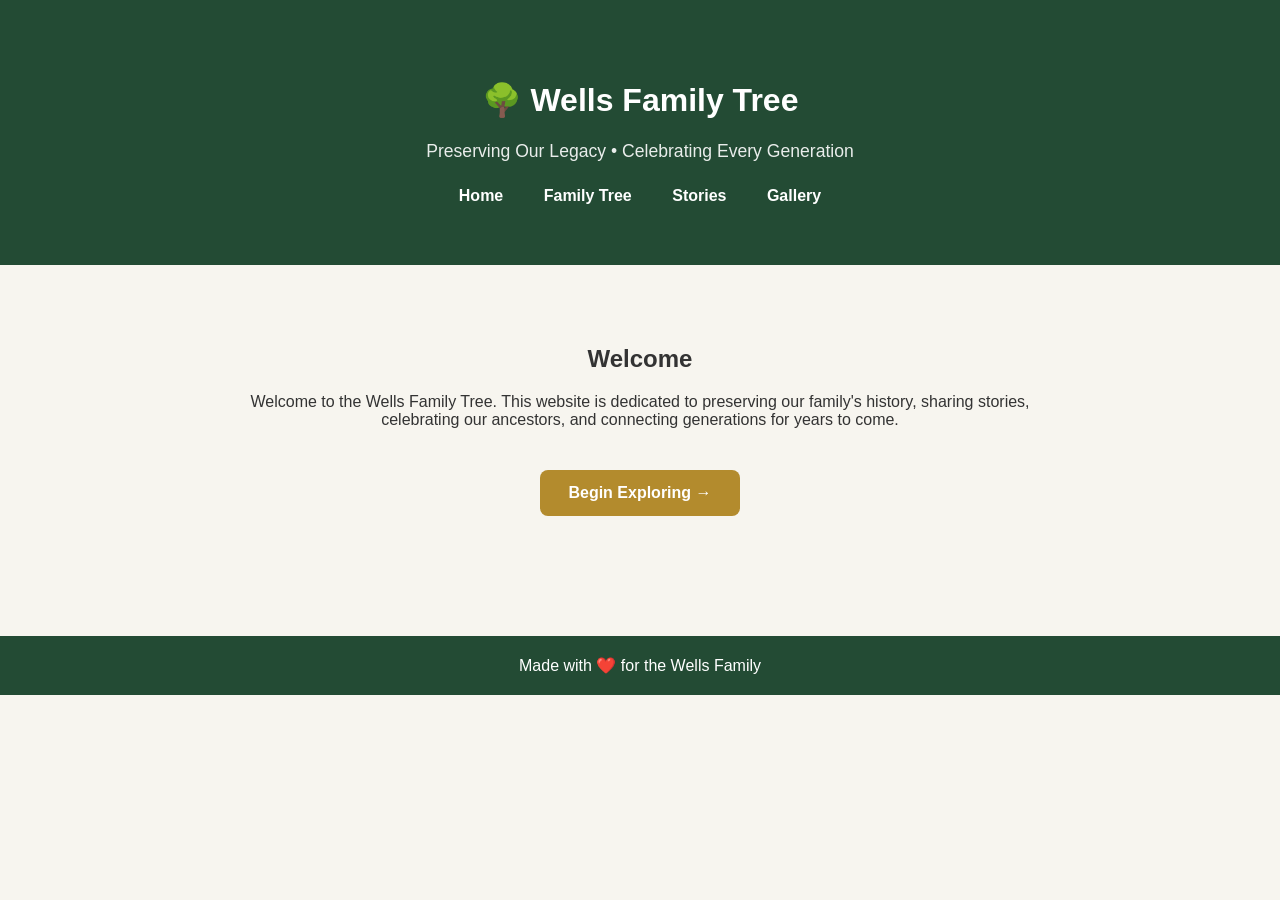
<file: index.html>
<!DOCTYPE html>
<html lang="en">
<head>
  <meta charset="UTF-8">
  <meta name="viewport" content="width=device-width, initial-scale=1.0">
  <title>Wells Family Tree</title>
  <link rel="stylesheet" href="style.css">
</head>

<body>

<header class="hero">
  <h1>🌳 Wells Family Tree</h1>

  <p class="tagline">
    Preserving Our Legacy • Celebrating Every Generation
  </p>

  <nav>
    <a href="index.html">Home</a>
    <a href="tree.html">Family Tree</a>
    <a href="stories.html">Stories</a>
    <a href="gallery.html">Gallery</a>
  </nav>

</header>

<section class="welcome">

<h2>Welcome</h2>

<p>

Welcome to the Wells Family Tree.

This website is dedicated to preserving our family's history,
sharing stories, celebrating our ancestors,
and connecting generations for years to come.

</p>

<a class="button" href="tree.html">

Begin Exploring →

</a>

</section>

<footer>

Made with ❤️ for the Wells Family

</footer>

</body>
</html>
</file>
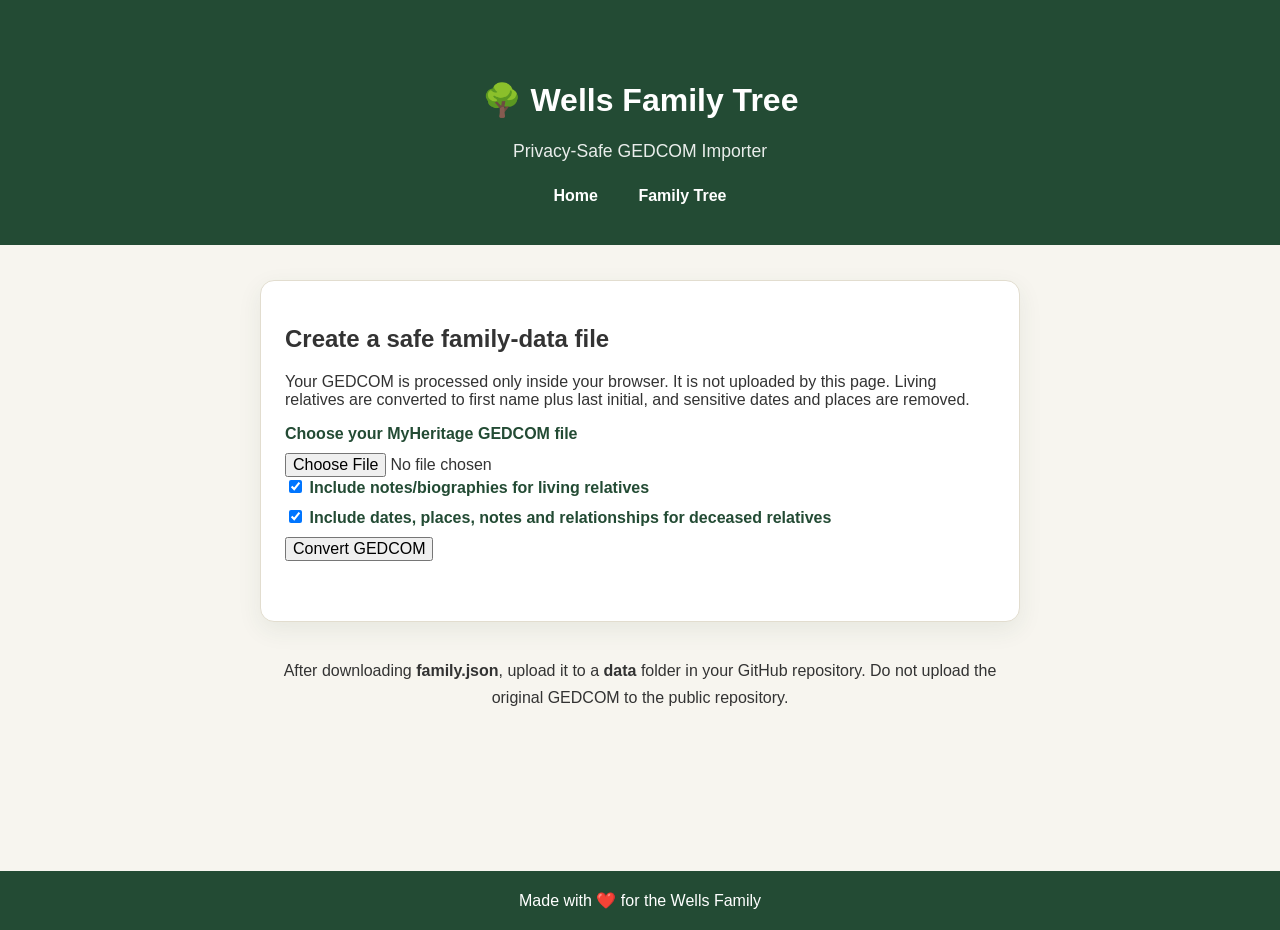
<file: import.html>
<!DOCTYPE html>
<html lang="en">
<head>
  <meta charset="UTF-8">
  <meta name="viewport" content="width=device-width, initial-scale=1.0">
  <meta name="robots" content="noindex,nofollow">
  <title>GEDCOM Importer | Wells Family Tree</title>
  <link rel="stylesheet" href="style.css">
</head>
<body>

<header class="hero tree-hero">
  <h1>🌳 Wells Family Tree</h1>
  <p class="tagline">Privacy-Safe GEDCOM Importer</p>
  <nav>
    <a href="index.html">Home</a>
    <a href="tree.html">Family Tree</a>
  </nav>
</header>

<main class="tree-page">
  <section class="tree-tools importer-panel">
    <h2>Create a safe family-data file</h2>

    <p>
      Your GEDCOM is processed only inside your browser. It is not uploaded
      by this page. Living relatives are converted to first name plus last
      initial, and sensitive dates and places are removed.
    </p>

    <label for="gedcomFile">Choose your MyHeritage GEDCOM file</label>
    <input id="gedcomFile" type="file" accept=".ged,.gedcom,text/plain">

    <div class="import-options">
      <label>
        <input id="includeLivingNotes" type="checkbox" checked>
        Include notes/biographies for living relatives
      </label>

      <label>
        <input id="includeDeceasedDetails" type="checkbox" checked>
        Include dates, places, notes and relationships for deceased relatives
      </label>
    </div>

    <button id="convertButton" type="button">Convert GEDCOM</button>

    <p id="importStatus" class="search-message" aria-live="polite"></p>

    <div id="importSummary" class="profile-connections" hidden></div>

    <button id="downloadButton" type="button" class="secondary-button" hidden>
      Download family.json
    </button>
  </section>

  <section class="tree-introduction">
    <p>
      After downloading <strong>family.json</strong>, upload it to a
      <strong>data</strong> folder in your GitHub repository. Do not upload
      the original GEDCOM to the public repository.
    </p>
  </section>
</main>

<footer>
  Made with ❤️ for the Wells Family
</footer>

<script src="scripts/gedcom-importer.js"></script>
</body>
</html>
</file>
<file: style.css>
body{
font-family:Arial,Helvetica,sans-serif;
margin:0;
background:#f7f5ef;
color:#333;
}

.hero{
background:#234b34;
color:white;
text-align:center;
padding:60px 20px;
}

.tagline{
font-size:1.1rem;
opacity:.9;
}

nav{
margin-top:25px;
}

nav a{
color:white;
text-decoration:none;
margin:0 18px;
font-weight:bold;
}

.welcome{
max-width:900px;
margin:auto;
padding:60px 25px;
text-align:center;
}

.button{
display:inline-block;
background:#b38b2d;
color:white;
padding:14px 28px;
text-decoration:none;
border-radius:8px;
font-weight:bold;
margin-top:25px;
}

footer{
background:#234b34;
color:white;
text-align:center;
padding:20px;
margin-top:60px;
}
/* Family Tree Page */

* {
  box-sizing: border-box;
}

button,
input {
  font: inherit;
}

.tree-hero {
  padding-bottom: 40px;
}

.tree-page {
  width: min(1180px, 94%);
  margin: 0 auto;
  padding: 35px 0 70px;
}

.tree-introduction {
  max-width: 760px;
  margin: 0 auto 30px;
  text-align: center;
  line-height: 1.7;
}

.tree-tools {
  max-width: 760px;
  margin: 0 auto 35px;
  padding: 24px;
  background: white;
  border: 1px solid #e2ddcf;
  border-radius: 14px;
  box-shadow: 0 8px 25px rgba(35, 75, 52, 0.08);
}

.tree-tools label {
  display: block;
  margin-bottom: 10px;
  color: #234b34;
  font-weight: bold;
}

.search-row {
  display: flex;
  gap: 10px;
}

.search-row input {
  flex: 1;
  min-width: 0;
  padding: 13px 14px;
  border: 1px solid #aaa;
  border-radius: 8px;
}

.search-row input:focus {
  outline: 3px solid rgba(179, 139, 45, 0.25);
  border-color: #b38b2d;
}

.search-row button,
.secondary-button {
  border: 0;
  border-radius: 8px;
  padding: 12px 18px;
  cursor: pointer;
}

#searchButton {
  background: #234b34;
  color: white;
}

.secondary-button {
  background: #ece7dc;
  color: #234b34;
}

.search-message {
  min-height: 24px;
  margin: 12px 0 0;
  color: #5b5b5b;
}

.tree-panel {
  min-height: 420px;
  padding: 28px;
  overflow-x: auto;
  background: white;
  border: 1px solid #e2ddcf;
  border-radius: 16px;
  box-shadow: 0 8px 30px rgba(35, 75, 52, 0.09);
}

.tree-panel-heading {
  display: flex;
  align-items: center;
  justify-content: space-between;
  gap: 20px;
  margin-bottom: 30px;
}

.tree-panel-heading h2 {
  margin: 5px 0 0;
  color: #234b34;
}

.eyebrow {
  margin: 0;
  color: #9a7521;
  font-size: 0.78rem;
  font-weight: bold;
  letter-spacing: 0.12em;
  text-transform: uppercase;
}

.family-tree {
  min-width: 520px;
}

.family-tree ul {
  position: relative;
  margin: 0;
  padding-left: 35px;
  list-style: none;
}

.family-tree .tree-root {
  padding-left: 0;
}

.tree-person-item {
  position: relative;
  padding: 8px 0;
}

.tree-children {
  margin-left: 23px;
  border-left: 2px solid #d8c99f;
}

.tree-children > .tree-person-item::before {
  position: absolute;
  top: 39px;
  left: -35px;
  width: 35px;
  height: 2px;
  background: #d8c99f;
  content: "";
}

.tree-node-row {
  display: flex;
  align-items: center;
  gap: 8px;
}

.branch-toggle,
.branch-toggle-placeholder {
  width: 30px;
  height: 30px;
  flex: 0 0 30px;
}

.branch-toggle {
  border: 1px solid #c9b77d;
  border-radius: 50%;
  background: white;
  color: #234b34;
  cursor: pointer;
  font-weight: bold;
}

.branch-toggle:hover {
  background: #f3eddd;
}

.person-node {
  display: flex;
  width: min(370px, 100%);
  align-items: center;
  gap: 13px;
  padding: 10px 14px;
  text-align: left;
  border: 1px solid #ddd3b7;
  border-radius: 12px;
  background: #fffdf8;
  color: #333;
  cursor: pointer;
  transition:
    transform 0.15s ease,
    box-shadow 0.15s ease,
    border-color 0.15s ease;
}

.person-node:hover,
.person-node:focus {
  transform: translateY(-2px);
  outline: none;
  border-color: #b38b2d;
  box-shadow: 0 6px 16px rgba(35, 75, 52, 0.12);
}

.person-node.search-match {
  border: 3px solid #b38b2d;
  background: #fff5d7;
}

.tree-person-photo {
  width: 55px;
  height: 55px;
  flex: 0 0 55px;
  object-fit: cover;
  border: 3px solid white;
  border-radius: 50%;
  box-shadow: 0 0 0 2px #b38b2d;
}

.person-node-text {
  display: flex;
  flex-direction: column;
  gap: 4px;
}

.person-node-text strong {
  color: #234b34;
  font-size: 1rem;
}

.person-node-text small {
  color: #666;
}

/* Profile window */

.profile-modal[hidden] {
  display: none;
}

.profile-modal {
  position: fixed;
  z-index: 1000;
  inset: 0;
  display: grid;
  place-items: center;
  padding: 20px;
  overflow-y: auto;
  background: rgba(17, 34, 24, 0.72);
}

.profile-card {
  position: relative;
  width: min(560px, 100%);
  padding: 34px;
  background: #fffdf8;
  border-radius: 18px;
  box-shadow: 0 20px 60px rgba(0, 0, 0, 0.3);
}

.profile-close {
  position: absolute;
  top: 12px;
  right: 15px;
  width: 38px;
  height: 38px;
  border: 0;
  border-radius: 50%;
  background: #ece7dc;
  color: #234b34;
  cursor: pointer;
  font-size: 1.7rem;
  line-height: 1;
}

.profile-photo {
  display: block;
  width: 125px;
  height: 125px;
  margin: 0 auto 18px;
  object-fit: cover;
  border: 5px solid white;
  border-radius: 50%;
  box-shadow: 0 0 0 3px #b38b2d;
}

.profile-status {
  margin-bottom: 5px;
  text-align: center;
  color: #9a7521;
  font-size: 0.78rem;
  font-weight: bold;
  letter-spacing: 0.08em;
  text-transform: uppercase;
}

.profile-card h2 {
  margin: 0 0 20px;
  text-align: center;
  color: #234b34;
}

.profile-card > p {
  line-height: 1.7;
}

.profile-connections {
  margin-top: 25px;
  padding: 20px;
  background: #f2eee4;
  border-radius: 12px;
}

.profile-connections h3 {
  margin-top: 0;
  color: #234b34;
}

.modal-open {
  overflow: hidden;
}

@media (max-width: 700px) {
  nav {
    display: flex;
    flex-wrap: wrap;
    justify-content: center;
    gap: 13px 18px;
  }

  nav a {
    margin: 0;
  }

  .search-row {
    flex-direction: column;
  }

  .search-row button {
    width: 100%;
  }

  .tree-panel {
    padding: 20px 14px;
  }

  .tree-panel-heading {
    align-items: flex-start;
    flex-direction: column;
  }

  .family-tree {
    min-width: 430px;
  }

  .person-node {
    width: 290px;
  }

  .profile-card {
    padding: 30px 22px;
  }
}
/* Vertical descendant pedigree chart */

.family-tree {
  min-width: max-content;
  padding: 20px 30px 50px;
  text-align: center;
}

.family-tree ul {
  position: relative;
  display: flex;
  justify-content: center;
  gap: 30px;
  margin: 0;
  padding-top: 35px;
  padding-left: 0;
  list-style: none;
}

.family-tree .tree-root {
  align-items: flex-start;
  gap: 70px;
  padding-top: 0;
}

.family-tree li {
  position: relative;
  display: flex;
  align-items: center;
  flex-direction: column;
  padding: 35px 10px 0;
}

/* Vertical line above each descendant */

.family-tree li::before {
  position: absolute;
  top: 0;
  left: 50%;
  width: 2px;
  height: 35px;
  background: #c9b77d;
  content: "";
}

/* Horizontal sibling connection line */

.family-tree li::after {
  position: absolute;
  top: 0;
  right: 50%;
  width: 100%;
  height: 2px;
  background: #c9b77d;
  content: "";
}

.family-tree li:first-child::after {
  left: 50%;
  right: auto;
  width: 50%;
}

.family-tree li:last-child::after {
  right: 50%;
  width: 50%;
}

.family-tree li:only-child::after {
  display: none;
}

/* Remove connector above first generation */

.family-tree .tree-root > li {
  padding-top: 0;
}

.family-tree .tree-root > li::before,
.family-tree .tree-root > li::after {
  display: none;
}

/* Line descending from parent card */

.family-tree .tree-person-item > .tree-children::before {
  position: absolute;
  top: 0;
  left: 50%;
  width: 2px;
  height: 35px;
  background: #c9b77d;
  content: "";
}

.tree-node-row {
  position: relative;
  z-index: 2;
  display: flex;
  align-items: center;
  flex-direction: column;
  gap: 8px;
}

.person-node {
  display: flex;
  width: 220px;
  min-height: 88px;
  align-items: center;
  justify-content: flex-start;
  gap: 12px;
  padding: 12px;
  text-align: left;
  border: 2px solid #d8c99f;
  border-radius: 14px;
  background: #fffdf8;
}

.tree-person-photo {
  width: 56px;
  height: 56px;
  flex: 0 0 56px;
}

.branch-toggle {
  position: absolute;
  right: -12px;
  bottom: -14px;
  z-index: 4;
}

.branch-toggle-placeholder {
  display: none;
}

/* Override the previous indented-tree styling */

.tree-children {
  margin-left: 0;
  border-left: 0;
}

.tree-children > .tree-person-item::before {
  top: 0;
  left: 50%;
  width: 2px;
  height: 35px;
}

/* Mobile scrolling */

@media (max-width: 700px) {
  .tree-panel {
    overflow-x: auto;
  }

  .family-tree {
    padding-right: 25px;
    padding-left: 25px;
  }

  .family-tree .tree-root {
    gap: 40px;
  }

  .person-node {
    width: 190px;
  }
}
/* Wells Family Tree â€” Founder overview and branch pages */
.founder-branches{display:grid;grid-template-columns:repeat(2,minmax(0,1fr));align-items:start;gap:36px;margin-top:35px}.founder-branch{min-width:0;padding:28px 22px;background:#fffdf8;border:1px solid #e2ddcf;border-radius:18px;box-shadow:0 8px 28px rgba(35,75,52,.08)}.founder-card{display:flex;align-items:center;flex-direction:column;gap:12px;width:min(300px,100%);margin:0 auto;padding:18px;text-align:center;background:#f3eddd;border:2px solid #c9b77d;border-radius:16px}.founder-card h2{margin:0;color:#234b34}.founder-photo,.branch-child-photo{display:grid;place-items:center;object-fit:cover;overflow:hidden;border:4px solid white;border-radius:50%;background:#234b34;color:white;box-shadow:0 0 0 2px #b38b2d;font-weight:bold}.founder-photo{width:88px;height:88px;font-size:1.35rem}.branch-child-photo{width:64px;height:64px;flex:0 0 64px;font-size:1rem}.person-initials{user-select:none}.founder-connector{position:relative;width:2px;height:35px;margin:0 auto;background:#c9b77d}.founder-child-grid{position:relative;display:grid;grid-template-columns:repeat(2,minmax(0,1fr));gap:14px;padding-top:22px}.founder-child-grid::before{position:absolute;top:0;left:10%;width:80%;height:2px;background:#c9b77d;content:""}.branch-child-card{position:relative;display:flex;align-items:center;flex-direction:column;gap:9px;min-height:155px;padding:16px 12px;text-align:center;text-decoration:none;color:#333;background:white;border:1px solid #ddd3b7;border-radius:14px;transition:transform .15s ease,border-color .15s ease,box-shadow .15s ease}.branch-child-card::before{position:absolute;top:-22px;left:50%;width:2px;height:22px;background:#c9b77d;content:""}.branch-child-card:hover,.branch-child-card:focus,.branch-search-match{transform:translateY(-2px);outline:none;border-color:#b38b2d;box-shadow:0 8px 18px rgba(35,75,52,.12)}.branch-child-card strong{color:#234b34}.branch-child-card span:last-child{color:#8a691d;font-size:.86rem;font-weight:bold}.branch-home-instruction{margin:35px 0 0;text-align:center;color:#234b34;font-weight:bold}.branch-breadcrumbs{display:flex;flex-wrap:wrap;align-items:center;gap:8px;margin-bottom:22px;color:#666}.branch-breadcrumbs a{color:#234b34;font-weight:bold}.branch-heading{margin-bottom:28px;text-align:center}.branch-heading h2{margin:6px 0 10px;color:#234b34}.branch-controls{display:flex;flex-wrap:wrap;gap:10px;margin-top:14px}.secondary-link-button{display:inline-flex;align-items:center;justify-content:center;padding:12px 18px;text-decoration:none;color:#234b34;background:#ece7dc;border-radius:8px}.descendant-tree-panel{padding-top:38px}.descendant-tree .tree-root{justify-content:center}.descendant-tree .person-node{width:220px}.descendant-tree .person-initials{display:grid;place-items:center;background:#234b34;color:white;font-weight:bold}@media(max-width:900px){.founder-branches{grid-template-columns:1fr}}@media(max-width:560px){.founder-child-grid{grid-template-columns:1fr}.founder-child-grid::before{left:50%;width:2px;height:100%}.branch-child-card::before{top:-14px;height:14px}.branch-controls{flex-direction:column}.branch-controls>*{width:100%}}
</file>
